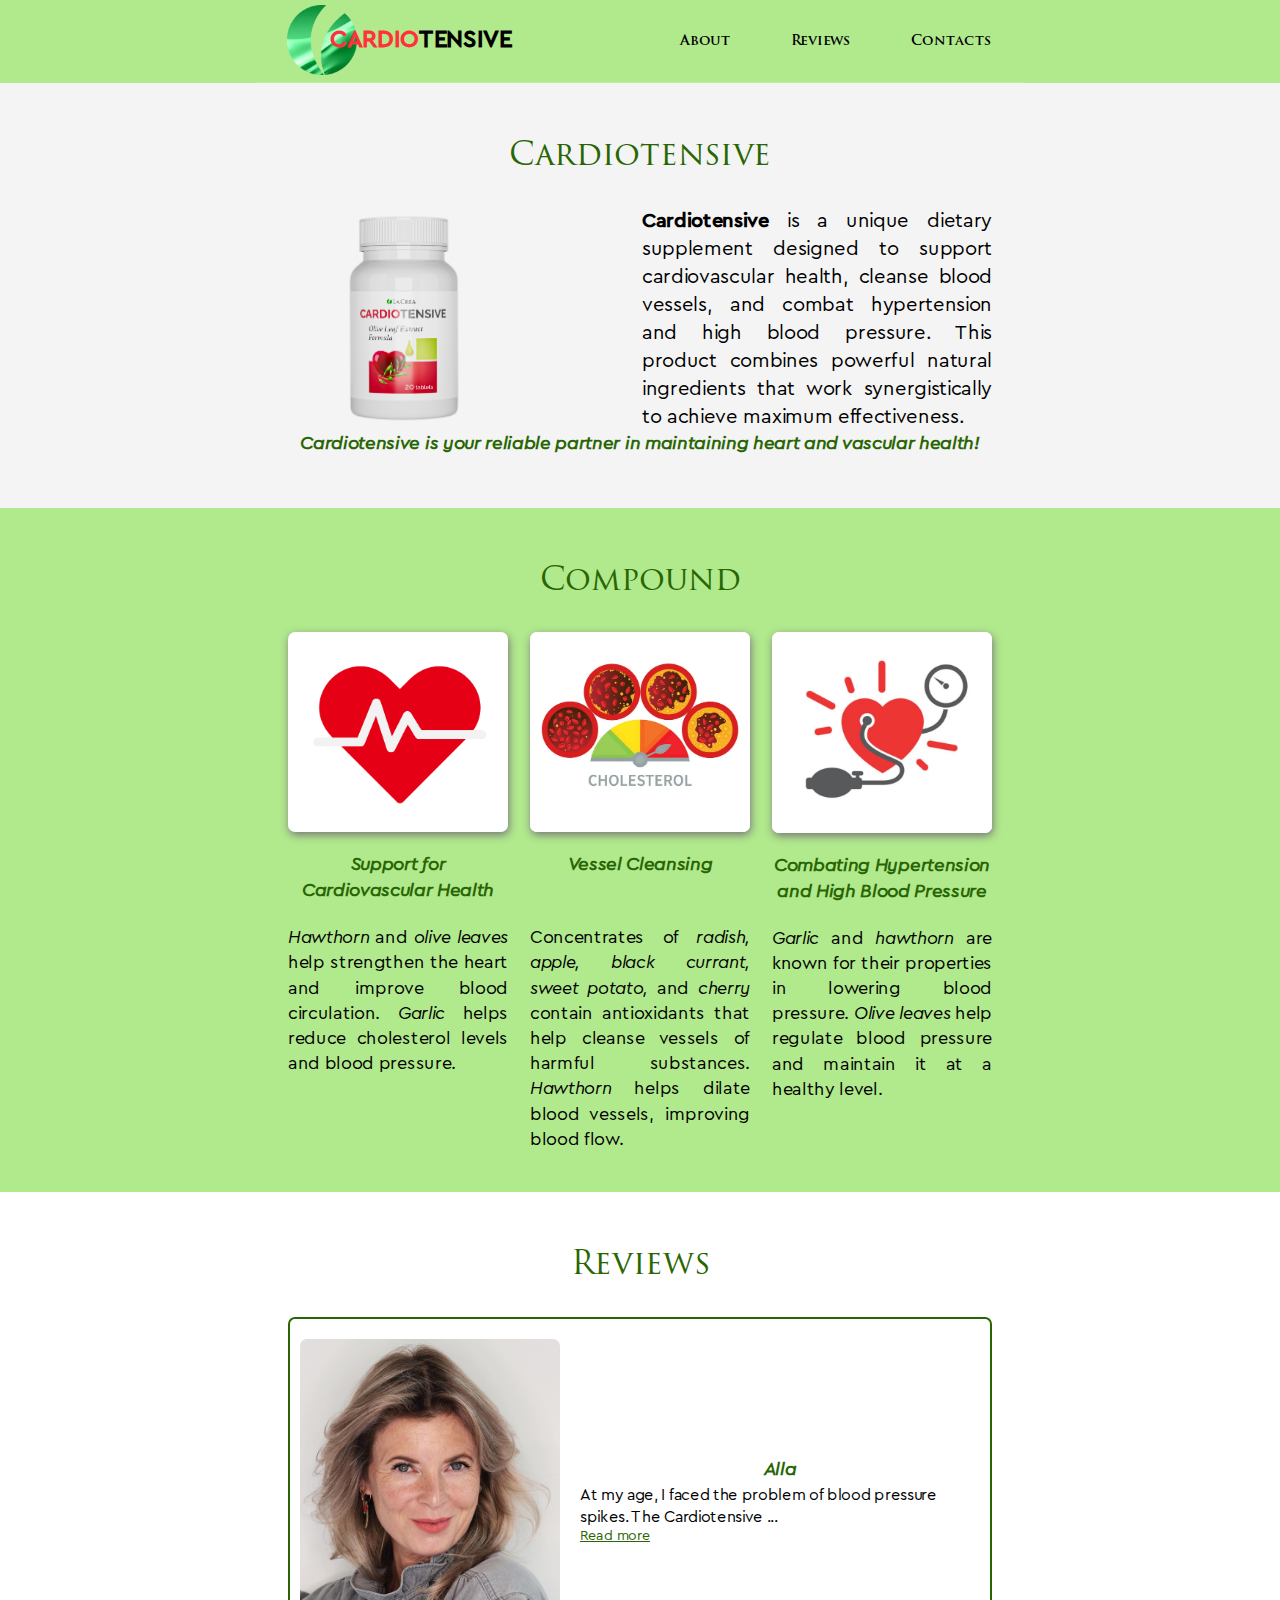
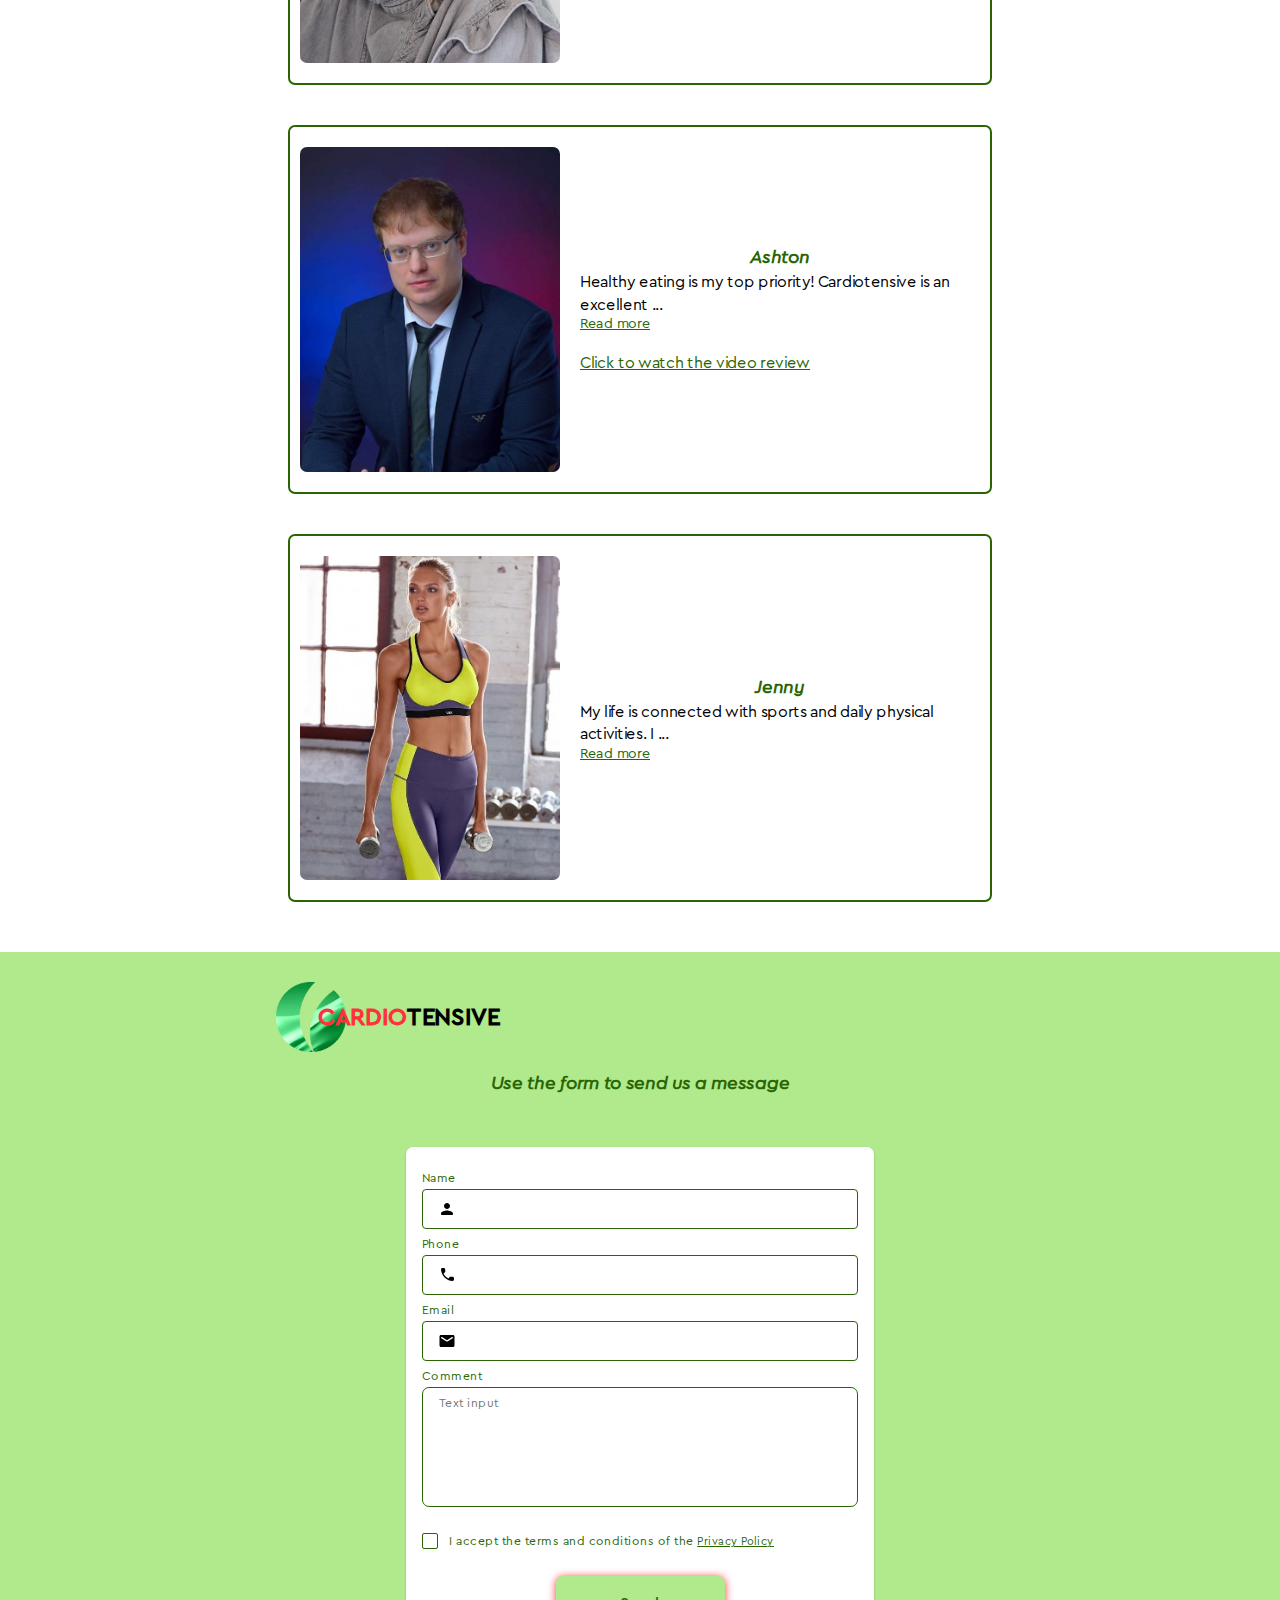
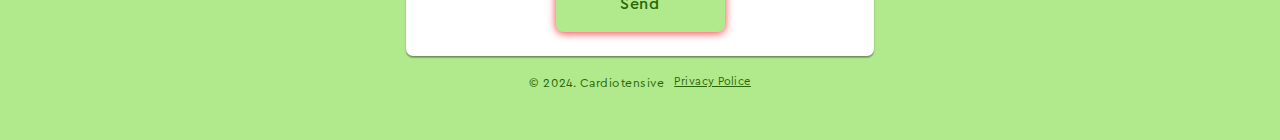
<file: index.html>
<!DOCTYPE html>
<html lang="en">
  <head>
    <meta charset="UTF-8" />
    <meta name="viewport" content="width=device-width, initial-scale=1.0" />
    <meta
      name="description"
      content="Cardiotensive is a  resource describing a dietary supplement designed to support cardiovascular health. Service created by the Iryna Panchenko"
    />
    <link rel="icon" type="image/png" href="./images/favicon.png" />

    <link rel="stylesheet" href="./css/main.css" />

    <title>Cardiotensive</title>
  </head>
  <body>
    <!-- =========== HEADER =========== -->
    <header class="header-wrapper container">
      <a class="logo link" href="./index.html">Cardio<span>tensive</span></a>
      <img class="logo-img" src="./images/logo1.jpg" alt="logo" />

      <nav>
        <ul class="menu-list">
          <li class="menu-link"><a href="#about">About</a></li>
          <li class="menu-link"><a href="#reviews">Reviews</a></li>
          <li class="menu-link"><a href="#contact">Contacts</a></li>
        </ul>

        <!--  ======  BURGER BUTTON  ========= -->
        <button
          type="button"
          class="header-mobile-menu-btn js-open-menu"
          aria-expanded="false"
          aria-controls="mobile-menu"
        >
          <svg class="header-mobile-menu-icon" width="32" height="22">
            <use href="./images/icons.svg#icon-burger-1"></use>
          </svg>
        </button>
      </nav>
    </header>

    <!--  ======  BUNNER  ========= -->
    <section class="banner">
      <div class="container">
        <h1>Cardiotensive</h1>
        <div class="banner-wrap">
          <div class="banner-img">
            <img
              src="./images/CardiotensiveMob.png"
              alt="Cardiotensive"
              width="728"
              height="725"
            />
          </div>

          <p class="banner-text">
            <strong>Cardiotensive</strong> is a unique dietary supplement
            designed to support cardiovascular health, cleanse blood vessels,
            and combat hypertension and high blood pressure. This product
            combines powerful natural ingredients that work synergistically to
            achieve maximum effectiveness.
          </p>
        </div>
        <h3>
          <strong>Cardiotensive</strong> is your reliable partner in maintaining
          heart and vascular health!
        </h3>
      </div>
    </section>

    <section id="about" class="about container">
      <h2>Compound</h2>
      <div class="about-wrapper">
        <div class="advantage">
          <div class="about-img">
            <img
              src="./images/icons-about/heart-pulse.png"
              alt="Heart-pulse"
              width="600"
              height="600"
            />
          </div>

          <h3>Support for Cardiovascular Health</h3>
          <p>
            <em>Hawthorn</em> and <em>olive leaves</em> help strengthen the
            heart and improve blood circulation. <em>Garlic</em> helps reduce
            cholesterol levels and blood pressure.
          </p>
        </div>
        <div class="advantage">
          <div class="about-img">
            <img
              src="./images/icons-about/cholesterol--blood.png"
              alt="Cholesterol"
              width="600"
              height="600"
            />
          </div>

          <h3>Vessel Cleansing</h3>
          <p>
            Concentrates of
            <em>radish, apple, black currant, sweet potato,</em> and
            <em>cherry</em> contain antioxidants that help cleanse vessels of
            harmful substances. <em>Hawthorn</em> helps dilate blood vessels,
            improving blood flow.
          </p>
        </div>
        <div class="advantage">
          <div class="about-img">
            <img
              src="./images/icons-about/hypertensy.png"
              alt="Hypertensy"
              width="600"
              height="600"
            />
          </div>

          <h3>Combating Hypertension and High Blood Pressure</h3>
          <p>
            <em>Garlic</em> and <em>hawthorn</em> are known for their properties
            in lowering blood pressure. <em>Olive leaves</em> help regulate
            blood pressure and maintain it at a healthy level.
          </p>
        </div>
      </div>
    </section>
    <!-- ============= REVIEWS =============== -->
    <section id="reviews" class="reviews">
      <h2>Reviews</h2>
      <div class="container">
        <div class="review-card">
          <img
            src="./images/people/pers1.jpg"
            alt="User 1"
            width="600"
            height="750"
          />
          <div class="card-wrap">
            <h3>Alla</h3>
            <div class="review-block">
              <p class="review-text">
                At my age, I faced the problem of blood pressure spikes. The
                Cardiotensive
                <span class="more-text"
                  >medication helped. It is an excellent choice for those
                  seeking a natural solution for hypertension! The convenient
                  dosage makes it easy to use.</span
                >
                <span class="dots">...</span>
                <button class="read-more">Read more</button>
              </p>
            </div>
          </div>
        </div>
        <div class="review-card">
          <img
            src="./images/people/pers2.jpg"
            alt="User 2"
            width="600"
            height="750"
          />
          <div class="card-wrap">
            <h3>Ashton</h3>
            <div class="review-block">
              <p class="review-text">
                Healthy eating is my top priority! Cardiotensive is an excellent
                <span class="more-text"
                  >supplement for controlling cholesterol levels in the blood
                  vessels. Thanks to its powerful plant extracts, this product
                  effectively supports heart and artery health. I like it!</span
                ><span class="dots">...</span>
                <button class="read-more">Read more</button>
              </p>
            </div>

            <!-- === video ==== -->
            <div class="video-block">
              <a
                class="review-video"
                href="#"
                onclick="document.getElementById('myVideo').style.display='block'; document.getElementById('closeButton').style.display='block'; return false;"
                >Click to watch the video review</a
              >

              <video
                id="myVideo"
                width="320"
                height="240"
                controls
                style="display: none"
              >
                <source src="./images/video/IMG_3194.MP4" type="video/mp4" />
                Your browser does not support the video tag.
              </video>

              <button
                id="closeButton"
                style="display: none"
                onclick="closeVideo()"
              >
                Close Video
              </button>
            </div>

            <!-- ============ -->
          </div>
        </div>
        <div class="review-card">
          <img
            src="./images/people/pers3.jpg"
            alt="User 3"
            width="600"
            height="750"
          />
          <div class="card-wrap">
            <h3>Jenny</h3>
            <div class="review-block">
              <p class="review-text">
                My life is connected with sports and daily physical activities.
                I
                <span class="more-text">
                  have long been looking for a supplement that would help
                  maintain my health in an energetic state. I found the solution
                  in Cardiotensive. I recommend it to everyone!</span
                ><span class="dots">...</span>
                <button class="read-more">Read more</button>
              </p>
            </div>
          </div>
        </div>
      </div>
    </section>
    <!-- ========== FOOTER ============== -->

    <footer id="contact" class="container backdrop-modal">
      <div class="footer-logo-wrap">
        <a class="logo link" href="./index.html">Cardio<span>tensive</span></a>
        <img class="logo-img" src="./images/logo1.jpg" alt="logo" />
      </div>

      <h3>Use the form to send us a message</h3>
      <!-- ======= FORM =========== -->
      <form
        class="backdrop-modal-form"
        action="/cardiotensive-landing/thanks-page.html"
        method="GET"
      >
        <div class="backdrop-modal-form-wrapper">
          <label class="backdrop-modal-form-userdata" for="user-name">
            <span class="backdrop-modal-form-input-desc">Name</span>
          </label>
          <div class="backdrop-modal-form-input-wrapper">
            <input
              class="backdrop-modal-form-input"
              type="text"
              name="user-name"
              id="user-name"
              required
              pattern="^[a-zA-Z]+$"
              minlength="2"
            />
            <svg class="backdrop-modal-form-input-icon" width="18" height="24">
              <use href="./images/icons.svg#icon-person"></use>
            </svg>
          </div>
        </div>
        <div class="backdrop-modal-form-wrapper">
          <label class="backdrop-modal-form-userdata" for="user-phone-number">
            <span class="backdrop-modal-form-input-desc">Phone</span>
          </label>
          <div class="backdrop-modal-form-input-wrapper">
            <input
              class="backdrop-modal-form-input"
              type="tel"
              name="user-phone-number"
              id="user-phone-number"
              required
              pattern="[0-9]{10}"
            />
            <svg class="backdrop-modal-form-input-icon" width="18" height="24">
              <use href="./images/icons.svg#icon-phone"></use>
            </svg>
          </div>
        </div>
        <div class="backdrop-modal-form-wrapper">
          <label class="backdrop-modal-form-userdata" for="user-email">
            <span class="backdrop-modal-form-input-desc">Email</span>
          </label>
          <div class="backdrop-modal-form-input-wrapper">
            <input
              class="backdrop-modal-form-input"
              type="email"
              name="user-email"
              id="user-email"
            />
            <svg class="backdrop-modal-form-input-icon" width="18" height="24">
              <use href="./images/icons.svg#icon-email"></use>
            </svg>
          </div>
        </div>
        <div class="backdrop-modal-form-wrapper textarea">
          <label class="backdrop-modal-form-userdata" for="user-comment">
            <span class="backdrop-modal-form-input-desc">Comment</span>
          </label>
          <textarea
            class="backdrop-modal-form-textarea"
            name="user-comment"
            placeholder="Text input"
            id="user-comment"
          ></textarea>
        </div>

        <div class="backdrop-modal-form-wrapper checkbox">
          <input
            id="user-privacy"
            class="backdrop-modal-form-checkbox-input visually-hidden"
            type="checkbox"
            name="user-privacy"
            value="true"
            required
          />
          <label class="backdrop-modal-form-checkbox" for="user-privacy">
            <span class="backdrop-modal-form-check">
              <svg class="backdrop-modal-form-check-icon" width="10" height="8">
                <use href="./images/icons.svg#icon-check-mark"></use>
              </svg>
            </span>
            I accept the terms and conditions of the
            <a class="backdrop-modal-form-link" href=""> Privacy Policy </a>
          </label>
        </div>

        <button type="submit" class="backdrop-modal-form-btn">Send</button>
      </form>
      <!-- ============== -->
      <div class="copyrigth-block">
        <p>&copy; 2024. Cardiotensive</p>
        <a class="copyrigth-link" href="#">Privacy Police</a>
      </div>
    </footer>

    <!-- ========= header mobile MODAL  ============ -->

    <div class="header-mobile-modal js-menu-container" id="mobile-menu">
      <div class="header-mobile-modal-container container">
        <button
          type="button"
          class="header-mobile-modal-btn-close js-close-menu"
        >
          <svg class="header-mobile-modal-btn-icon" width="8" height="8">
            <use href="./images/icons.svg#icon-close-modal"></use>
          </svg>
        </button>
        <div class="header-mobile-modal-wripper">
          <ul class="header-mobile-modal-menu-list list">
            <li class="mobile-modal-menu-item">
              <a class="mobile-modal-menu-link underline link" href="#about"
                >About</a
              >
            </li>
            <li class="mobile-modal-menu-item">
              <a class="mobile-modal-menu-link link" href="#reviews">Reviews</a>
            </li>
            <li class="mobile-modal-menu-item">
              <a class="mobile-modal-menu-link link" href="#contact"
                >Contacts</a
              >
            </li>
          </ul>
          <div class="header-mobile-modal-wripper-bottom"></div>
        </div>
      </div>
    </div>
    <!-- ========= /// header mobile MODAL  ============ -->
    <script src="./js/body-scroll-lock.js"></script>
    <script src="./js/video.js"></script>
    <script src="./js/read-more.js"></script>
    <script src="./js/mobile-menu.js"></script>
  </body>
</html>
</file>
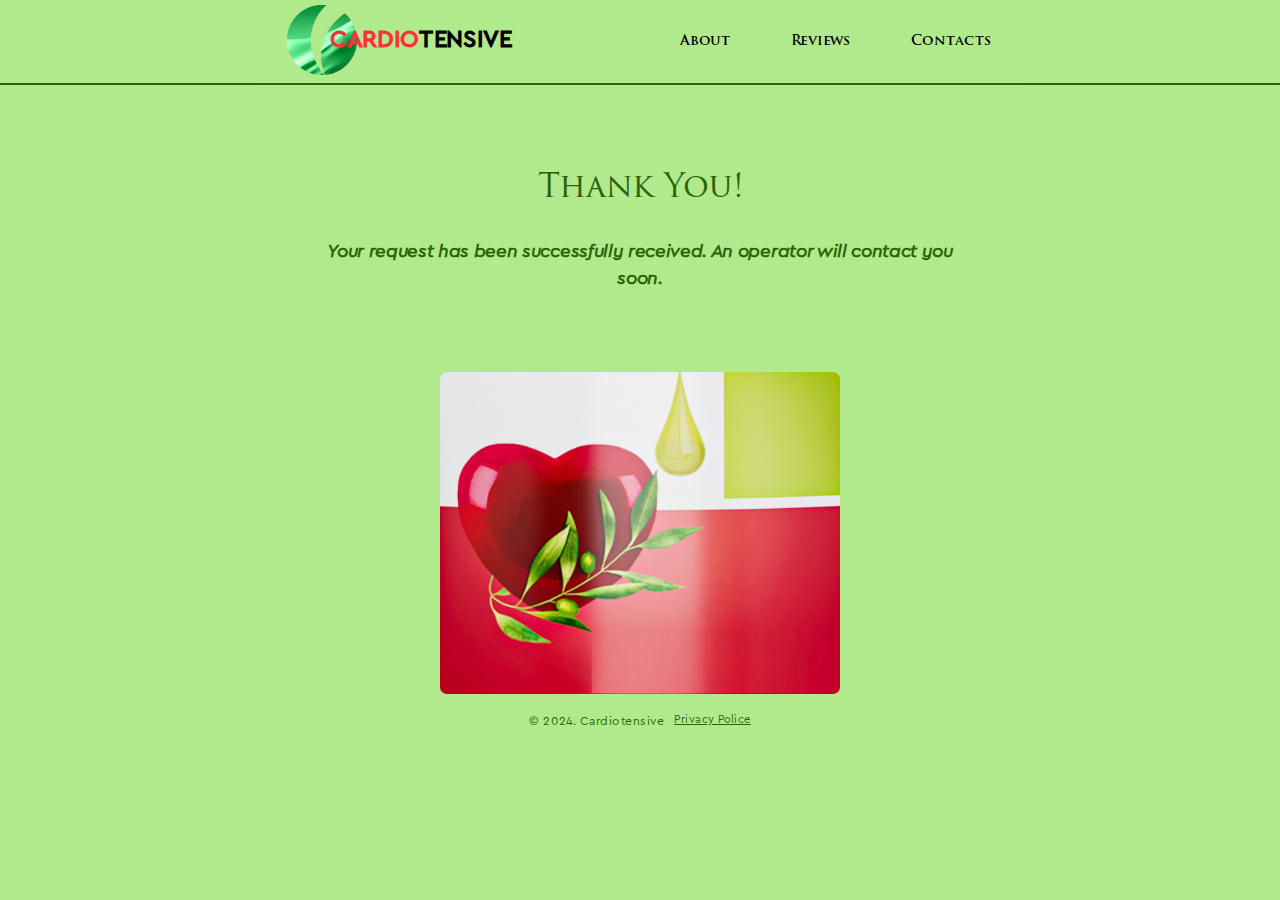
<file: thanks-page.html>
<!DOCTYPE html>
<html lang="en">
  <head>
    <meta charset="UTF-8" />
    <meta name="viewport" content="width=device-width, initial-scale=1.0" />
    <meta
      name="description"
      content="Cardiotensive is a  resource describing a dietary supplement designed to support cardiovascular health. Service created by the Iryna Panchenko"
    />
    <link rel="icon" type="image/png" href="./images/favicon.png" />

    <link rel="stylesheet" href="./css/main.css" />

    <title>Cardiotensive</title>
  </head>
  <body>
    <!-- =========== HEADER =========== -->
    <header class="header-wrapper container">
      <a class="logo link" href="./index.html">Cardio<span>tensive</span></a>
      <img class="logo-img" src="./images/logo1.jpg" alt="logo" />

      <nav>
        <ul class="menu-list">
          <li class="menu-link"><a href="index.html#about">About</a></li>
          <li class="menu-link"><a href="index.html#reviews">Reviews</a></li>
          <li class="menu-link"><a href="index.html#contact">Contacts</a></li>
        </ul>

        <!--  ======  BURGER BUTTON  ========= -->
        <button
          type="button"
          class="header-mobile-menu-btn js-open-menu"
          aria-expanded="false"
          aria-controls="mobile-menu"
        >
          <svg class="header-mobile-menu-icon" width="32" height="22">
            <use href="./images/icons.svg#icon-burger-1"></use>
          </svg>
        </button>
      </nav>
    </header>
    <section class="thank-you-wrap">
      <div class="container">
        <div class="thank-wrapper">
          <div class="thank-you-message">
            <h1>Thank You!</h1>
            <h3>
              Your request has been successfully received. An operator will
              contact you soon.
            </h3>
          </div>
          <div class="thank-you-img">
            <img
              src="./images/cardiotensive-print.png"
              alt="Print image"
              width="280"
              height="225"
            />
          </div>
        </div>
        <div class="copyrigth-block">
          <p>&copy; 2024. Cardiotensive</p>
          <a class="copyrigth-link" href="index.html">Privacy Police</a>
        </div>
      </div>
    </section>
    <!-- ========= header mobile MODAL  ============ -->

    <div class="header-mobile-modal js-menu-container" id="mobile-menu">
      <div class="header-mobile-modal-container container">
        <button
          type="button"
          class="header-mobile-modal-btn-close js-close-menu"
        >
          <svg class="header-mobile-modal-btn-icon" width="8" height="8">
            <use href="./images/icons.svg#icon-close-modal"></use>
          </svg>
        </button>
        <div class="header-mobile-modal-wripper">
          <ul class="header-mobile-modal-menu-list list">
            <li class="mobile-modal-menu-item">
              <a
                class="mobile-modal-menu-link underline link"
                href="index.html#about"
                >About</a
              >
            </li>
            <li class="mobile-modal-menu-item">
              <a class="mobile-modal-menu-link link" href="index.html#reviews"
                >Reviews</a
              >
            </li>
            <li class="mobile-modal-menu-item">
              <a class="mobile-modal-menu-link link" href="index.html#contact"
                >Contacts</a
              >
            </li>
          </ul>
          <div class="header-mobile-modal-img">
            <img
              src="./images/cardiotensive-print.png"
              alt="Print image"
              width="280"
              height="225"
            />
          </div>
        </div>
      </div>
    </div>
    <!-- ========= /// header mobile MODAL  ============ -->

    <script src="./js/body-scroll-lock.js"></script>
    <script src="./js/mobile-menu.js"></script>
  </body>
</html>
</file>
<file: css/main.css>
/* common styles */
@import url("/css/common/fonts.css");
@import url("./common/modern-normalize.css");
@import url("./common/reset.css");
@import url("./common/base.css");
/* ========================= */

/* components styles */

@import url("./components/header.css");
@import url("./components/banner.css");
@import url("./components/about.css");
@import url("./components/reviews.css");
@import url("./components/footer.css");
@import url("./components/mobile-menu.css");
@import url("./components/thanks-page.css");
</file>
